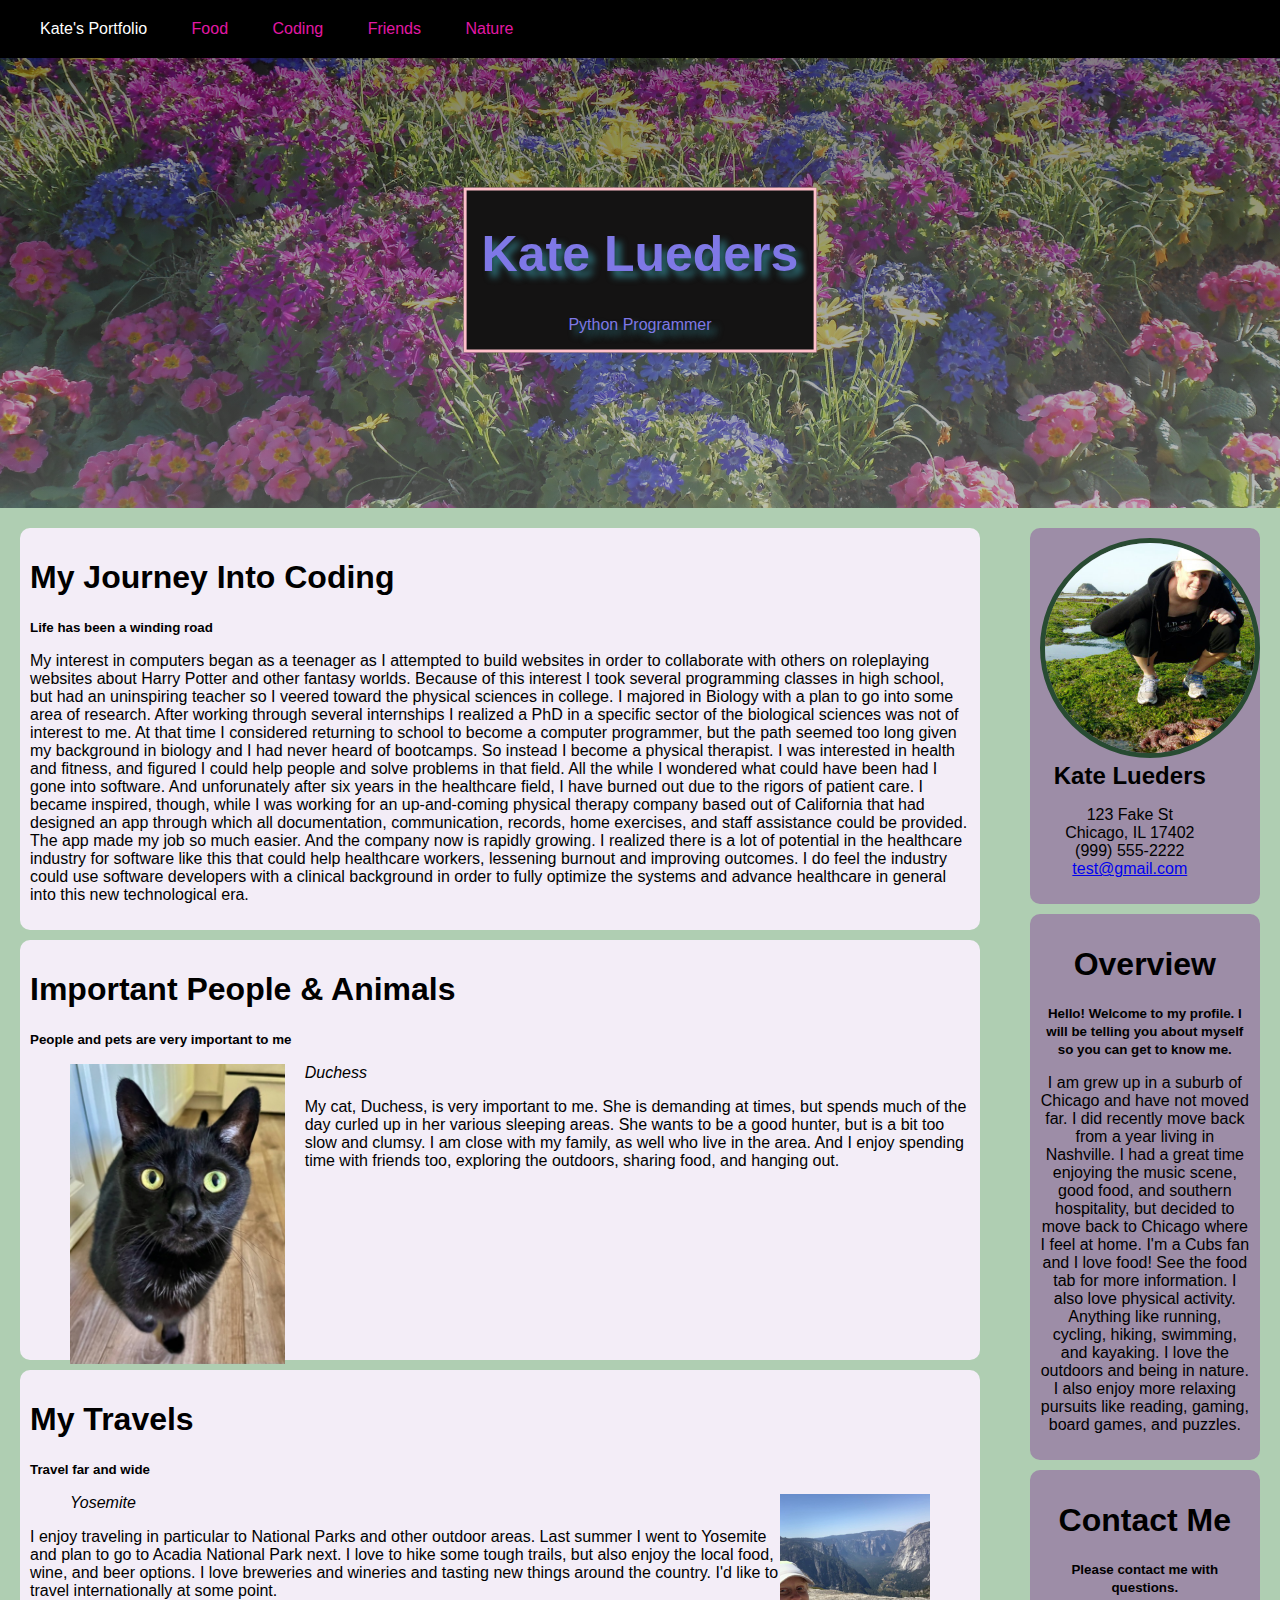
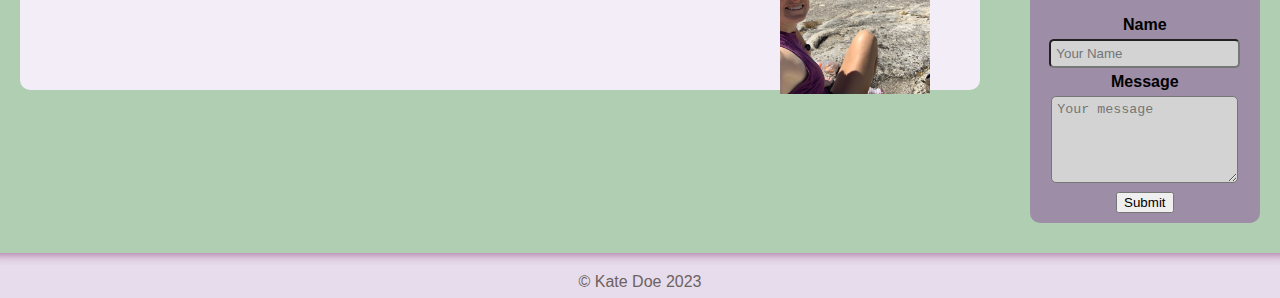
<file: index.html>
<!DOCTYPE html>
<html lang="en">
    <head>
        <meta charset="UTF-8">
        <meta http-equiv="X-UA-Compatible" content="IE=edge">
        <meta name="viewport" content="width=device-width, initial-scale=1.0">
        <title>My Portfolio</title>
        <link rel="stylesheet" href="css/main.css">
    </head>
    <body>
        <nav>
            <ul>
                <li>Kate's Portfolio</li>
                <li><a href="food.html">Food</a></li>
                <li><a href="coding.html">Coding</a></li>
                <li><a href="friends.html">Friends</a></li>
                <li><a href="nature.html">Nature</a></li>
            </ul>
        </nav>
        <div class="hero-image">
            <div class="hero-text">
                <h1 style="font-size:50px;">Kate Lueders</h1>
                <p>Python Programmer</p>
            </div>
        </div>
        <main>
            <div id="main">
                <article class="main-articles" id="coding">
                    <h1>My Journey Into Coding</h1>
                    <strong><small>Life has been a winding road</small></strong>
                    <p>My interest in computers began as a teenager as I attempted to build websites in order to collaborate with others on roleplaying websites about Harry Potter and other fantasy worlds. 
                        Because of this interest I took several programming classes in high school, but had an uninspiring teacher so I veered toward the physical sciences in college. I majored in Biology 
                        with a plan to go into some area of research. After working through several internships I realized a PhD in a specific sector of the biological sciences was not of interest to me. At that time I considered returning
                        to school to become a computer programmer, but the path seemed too long given my background in biology and I had never heard of bootcamps. So instead I become a physical therapist. I was interested in health and fitness, and figured I could help people and solve 
                        problems in that field. All the while I wondered what could have been had I gone into software. And unforunately after six years in the healthcare field, I have burned out due to the rigors of patient care. I became inspired, though, while I was working for an 
                        up-and-coming physical therapy company based out of California that had designed an app through which all documentation, communication, records, home exercises, and staff assistance could be provided. The app made my job so much easier. And the company now is rapidly growing.
                        I realized there is a lot of potential in the healthcare industry for software like this that could help healthcare workers, lessening burnout and improving outcomes. I do feel the industry could use software developers with a clinical background in order
                        to fully optimize the systems and advance healthcare in general into this new technological era.</p>
                </article>
                <article class="main-articles" id="cat">
                    <h1>Important People & Animals</h1>
                    <strong><small>People and pets are very important to me</small></strong>
                    <figure>
                        <img id="duchess" src="images/duchess.jpg">
                        <figcaption><em>Duchess</em></figcaption>
                    </figure>
                    <p>My cat, Duchess, is very important to me. She is demanding at times, but spends much of the day curled up in her various sleeping areas. She wants to be a good hunter, but 
                        is a bit too slow and clumsy. I am close with my family, as well who live in the area. And I enjoy spending time with friends too, exploring the outdoors, sharing food, and hanging out.
                    </p>
                </article>
                <article class="main-articles" id="travel">
                    <h1>My Travels</h1>
                    <strong><small>Travel far and wide</small></strong>
                    <figure>
                        <img id="hiking" src="images/hiking.jpg">
                        <figcaption><em>Yosemite</em></figcaption>
                    </figure>
                    <p>I enjoy traveling in particular to National Parks and other outdoor areas. Last summer I went to Yosemite and plan to go to Acadia National Park next. I love to hike some tough trails, but 
                        also enjoy the local food, wine, and beer options. I love breweries and wineries and tasting new things around the country. I'd like to travel internationally at some point.
                    </p>
                </article>
            </div>
            <div id="side">
                <article class="side-articles" id="profile">
                    <img id="profile-image" src="images/me.jpg">
                    <div id="profile-details">
                        <h2>Kate Lueders</h2>
                        <ul>
                            <li>123 Fake St</li>
                            <li>Chicago, IL 17402</li>
                            <li>(999) 555-2222</li>
                            <li><a href="mailto:kate@gmail.com">test@gmail.com</a></li>
                        </ul>
                    </div>
                </article>
                <article class="side-articles">
                    <h1>Overview</h1>
                    <strong><small>Hello! Welcome to my profile. I will be telling you about myself so you can get to know me.</small></strong>
                    <p>I am grew up in a suburb of Chicago and have not moved far. I did recently move back from a year living in Nashville. I had a
                        great time enjoying the music scene, good food, and southern hospitality, but decided to move back to Chicago where I feel at home. I'm a Cubs fan and
                        I love food! See the food tab for more information. I also love physical activity. Anything like running, cycling, hiking, swimming,
                        and kayaking. I love the outdoors and being in nature. I also enjoy more relaxing pursuits like reading, gaming, board games, and 
                        puzzles.
                    </p>
                </article>
                <article class="side-articles">
                    <h1>Contact Me</h1>
                    <strong><small>Please contact me with questions.</small></strong>
                    <br>
                    <form action="mailto:johnd@gmail.com" method="POST">
                        <label for="name"><strong>Name</strong></label>
                        <br>
                        <input type="text" id="name" placeholder="Your Name">
                        <br>
                        <label for="body"><strong>Message</strong></label>
                        <br>
                        <textarea id="body" placeholder="Your message" rows="5"></textarea>
                        <br>
                        <button type="submit">Submit</button>
                    </form>
                </article>
            </div>
        </main>
        <footer>
            <hr>
            <div>
                &copy Kate Doe 2023
            </div>
        </footer>
    </body>
</html>
</file>
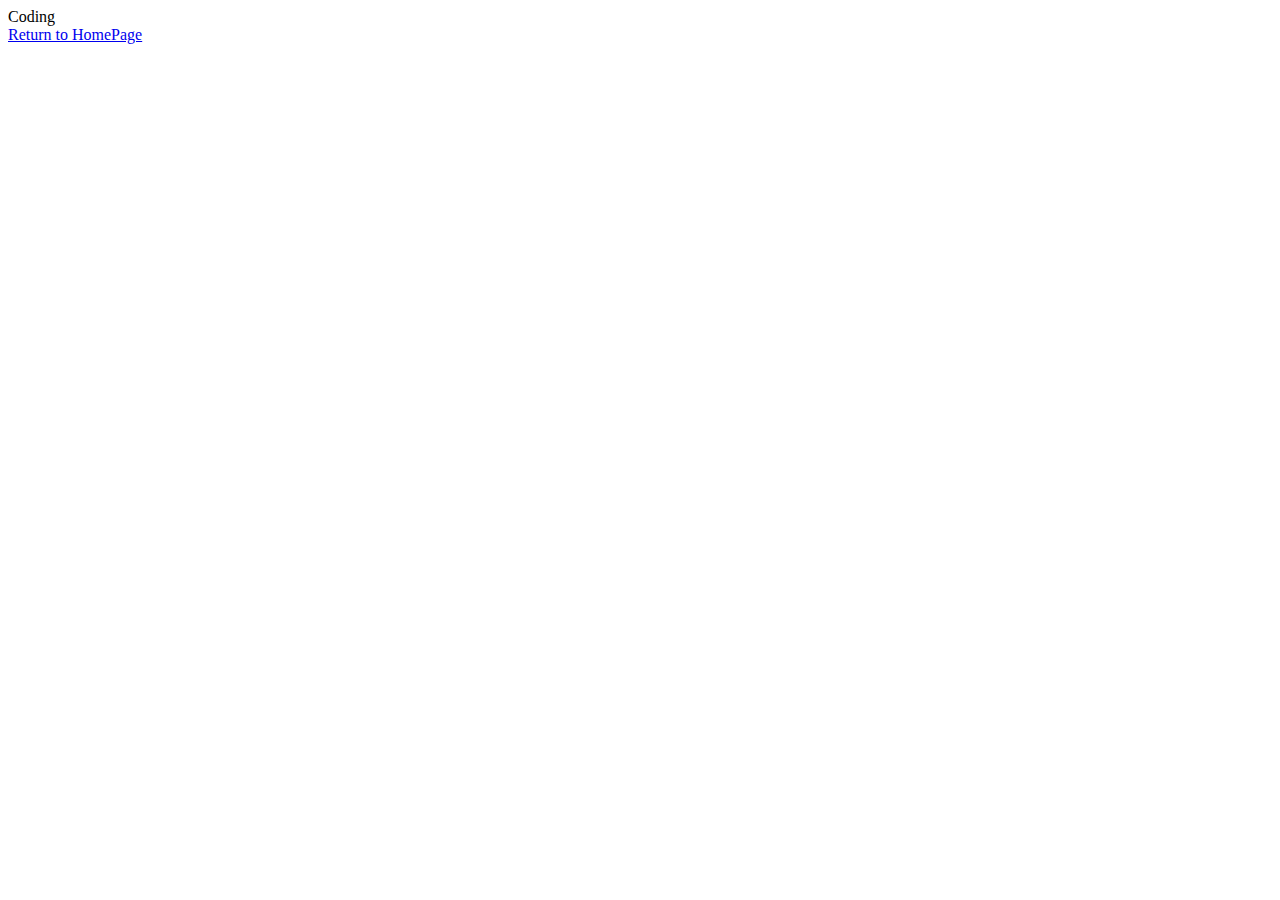
<file: coding.html>
<!DOCTYPE html>
<html lang="en">
<head>
    <meta charset="UTF-8">
    <meta http-equiv="X-UA-Compatible" content="IE=edge">
    <meta name="viewport" content="width=device-width, initial-scale=1.0">
    <title>Coding</title>
</head>
<body>
    Coding
    <br>
    <a href="index.html">Return to HomePage</a>
</body>
</html>
</file>
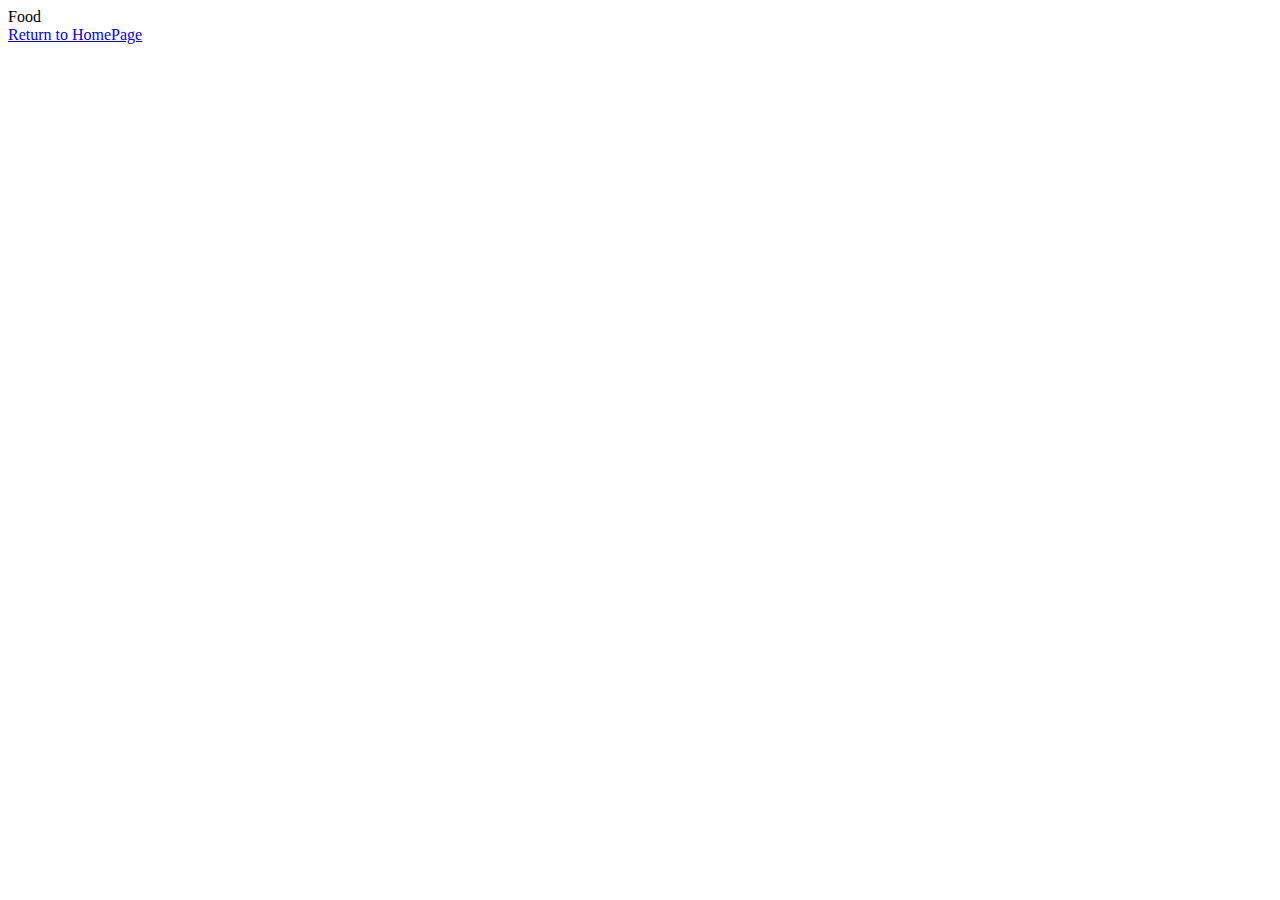
<file: food.html>
<!DOCTYPE html>
<html lang="en">
<head>
    <meta charset="UTF-8">
    <meta http-equiv="X-UA-Compatible" content="IE=edge">
    <meta name="viewport" content="width=device-width, initial-scale=1.0">
    <title>Food</title>
</head>
<body>
    Food
    <br>
    <a href="index.html">Return to HomePage</a>
</body>
</html>
</file>
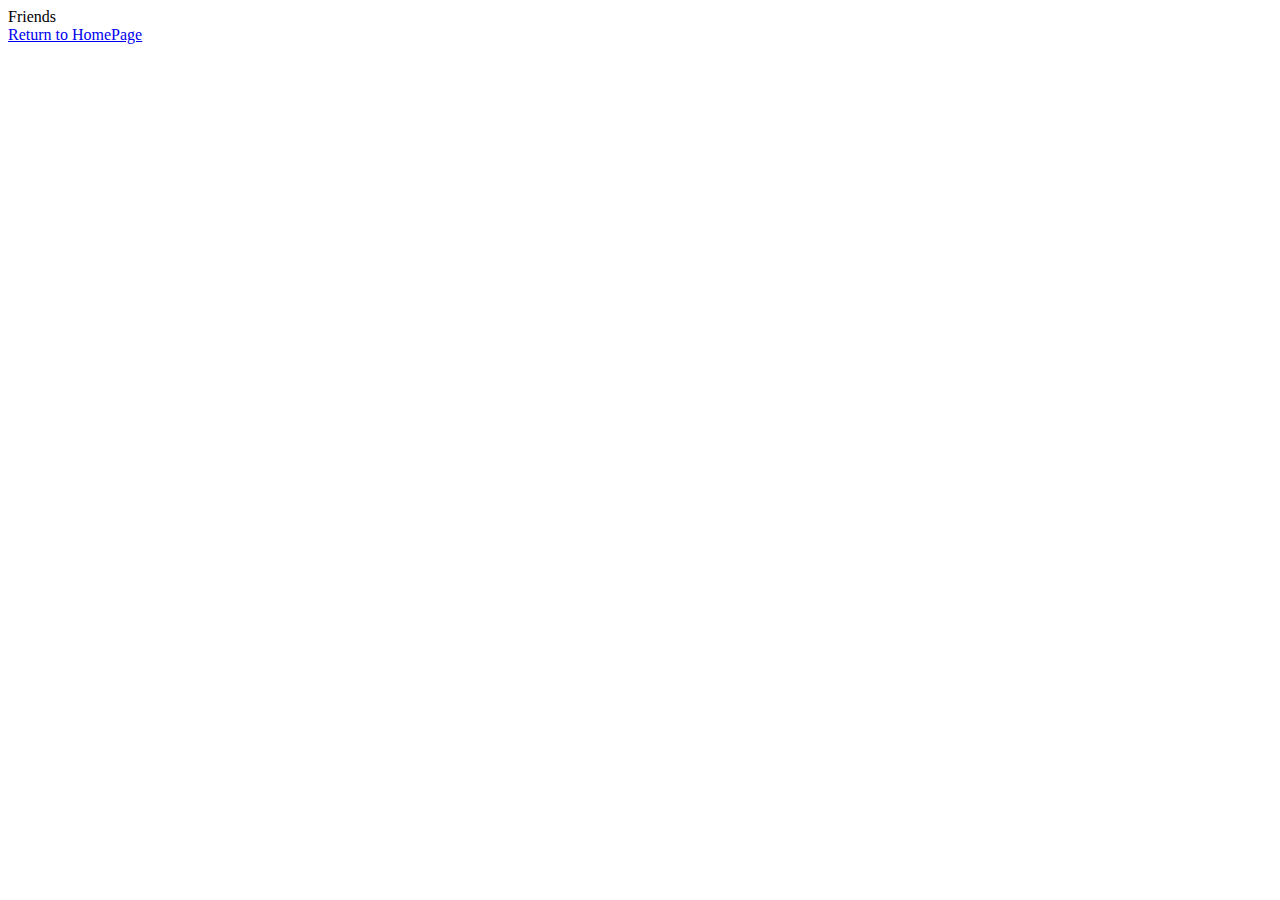
<file: friends.html>
<!DOCTYPE html>
<html lang="en">
<head>
    <meta charset="UTF-8">
    <meta http-equiv="X-UA-Compatible" content="IE=edge">
    <meta name="viewport" content="width=device-width, initial-scale=1.0">
    <title>Friends</title>
</head>
<body>
    Friends
    <br>
    <a href="index.html">Return to HomePage</a>
</body>
</html>
</file>
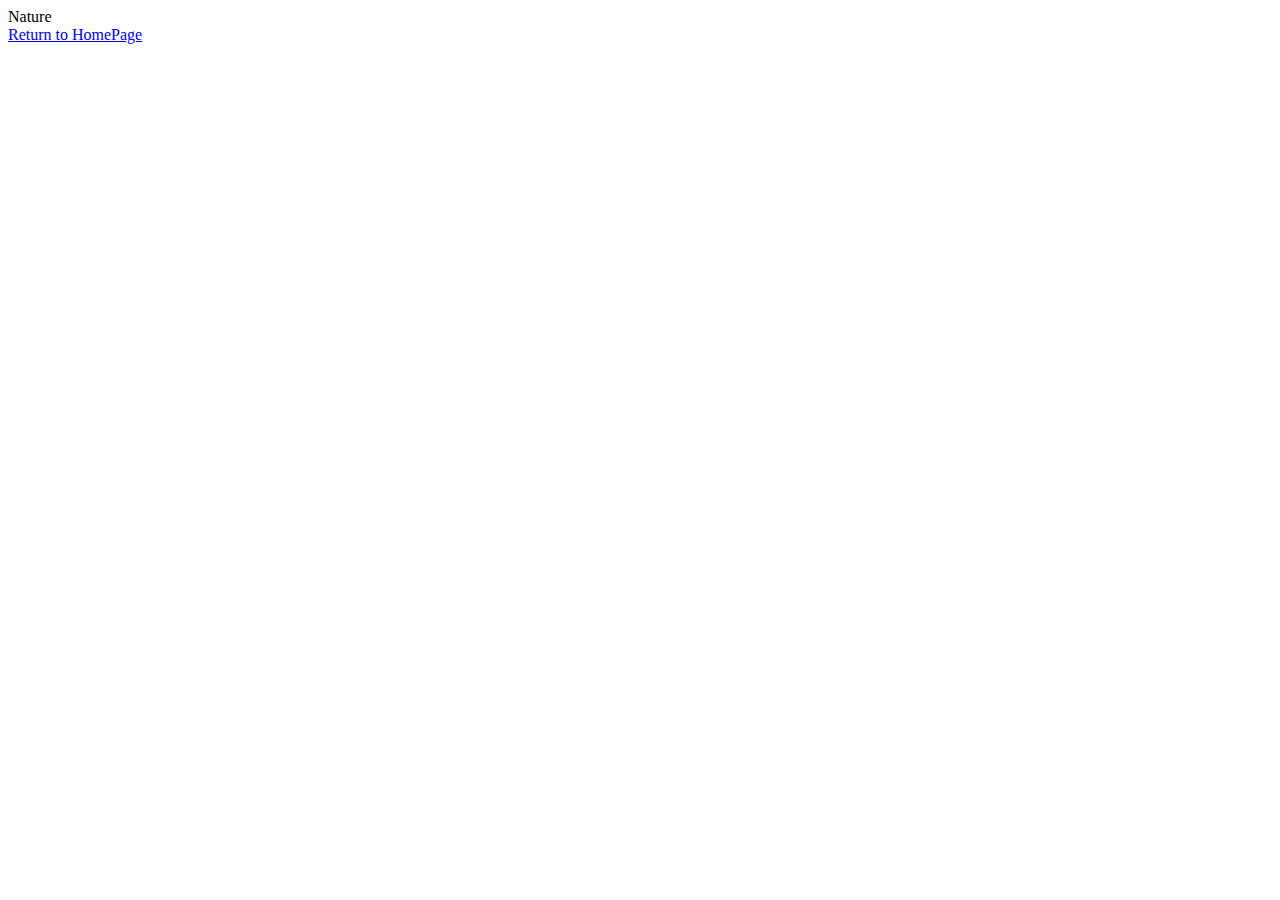
<file: nature.html>
<!DOCTYPE html>
<html lang="en">
<head>
    <meta charset="UTF-8">
    <meta http-equiv="X-UA-Compatible" content="IE=edge">
    <meta name="viewport" content="width=device-width, initial-scale=1.0">
    <title>Nature</title>
</head>
<body>
    Nature
    <br>
    <a href="index.html">Return to HomePage</a>
</body>
</html>
</file>
<file: css/main.css>
body, html{
    height: 100%;
    margin: 0px;
    font-family:Arial, Helvetica, sans-serif;
}

body{
    background-color:rgb(175, 206, 178);
}

nav li{
    display: inline;
    margin: 20px;
}

nav ul{
    background-color:black;
    margin: 0px;
    list-style-type: none;
    width: 100%;
    padding: 20px;
}

nav{
    display: block;
    color: white;
}

nav a{
    color: #e218a5;
    text-decoration: none;
}

nav a:hover{
    color:white;
}

.hero-image{
    background-image: linear-gradient(rgba(7, 7, 7, 0.5),rgba(122, 126, 122, 0.5)),url("../images/disneyland2.JPG");
    height: 50%;
    background-repeat: no-repeat;
    background-size: cover;
    background-position: center;
}

.hero-text{
    color:rgb(127, 120, 230);
    text-align: center;
    position: absolute;
    top: 30%;
    left: 50%;
    transform: translate(-50%, -50%);
    border-style: solid;
    border-color: pink;
    background-color: rgb(20, 19, 19);
    background-blend-mode:luminosity;
    padding-right:15px;
    padding-left:15px;
    text-shadow: 6px 6px 7px rgb(47, 115, 124)
}

#main{
    width:75%;
    float:left;
    height:100%;
    padding-left:20px;
    padding-top:20px;
}

#side{
    width:18%;
    float:right;
    height:100%;
    padding:20px;
}

#profile-image{
    width:100%;
    border-radius:50%;
    border:5px solid rgb(40, 75, 50);
}

#profile{
    text-align:center;
}

#duchess{
    height:300px;
    float:left;
    padding-right: 20px;
}

#hiking {
    float:right;
    height:200px;
}

.side-articles ul{
    list-style-type:none;
    padding-left:0px;
}

#profile h2{
    display:inline;
}

#profile-details{
    margin-right:30px;
    text-align:center;
}

.side-articles, .main-articles{
    padding:10px;
    margin-bottom:10px;
    border-radius:10px;
}

.side-articles{
    background-color:#9d8da7;
    text-align:center;
}

.main-articles{
    background-color:#f3edf7;
}

#cat{
    height:400px;
}

#travel{
    height:300px;
}

form{
    margin-top:20px;
}

textarea, input{
    background-color:lightgray;
    border-radius: 5px;
    padding: 5px;
    margin: 5px;
}

footer{
    bottom:0px;
    width:100%;
    background-color:rgb(230, 220, 235);
    height:5vh;
}

footer div{
    text-align: center;
    color:rgb(109, 97, 97);
}

main{
    overflow:auto;
}

footer hr{
    margin-top:0px;
    height:12px;
    border:0px;
    box-shadow:inset 0 12px 12px -12px rgb(153, 83, 138);
}
</file>
